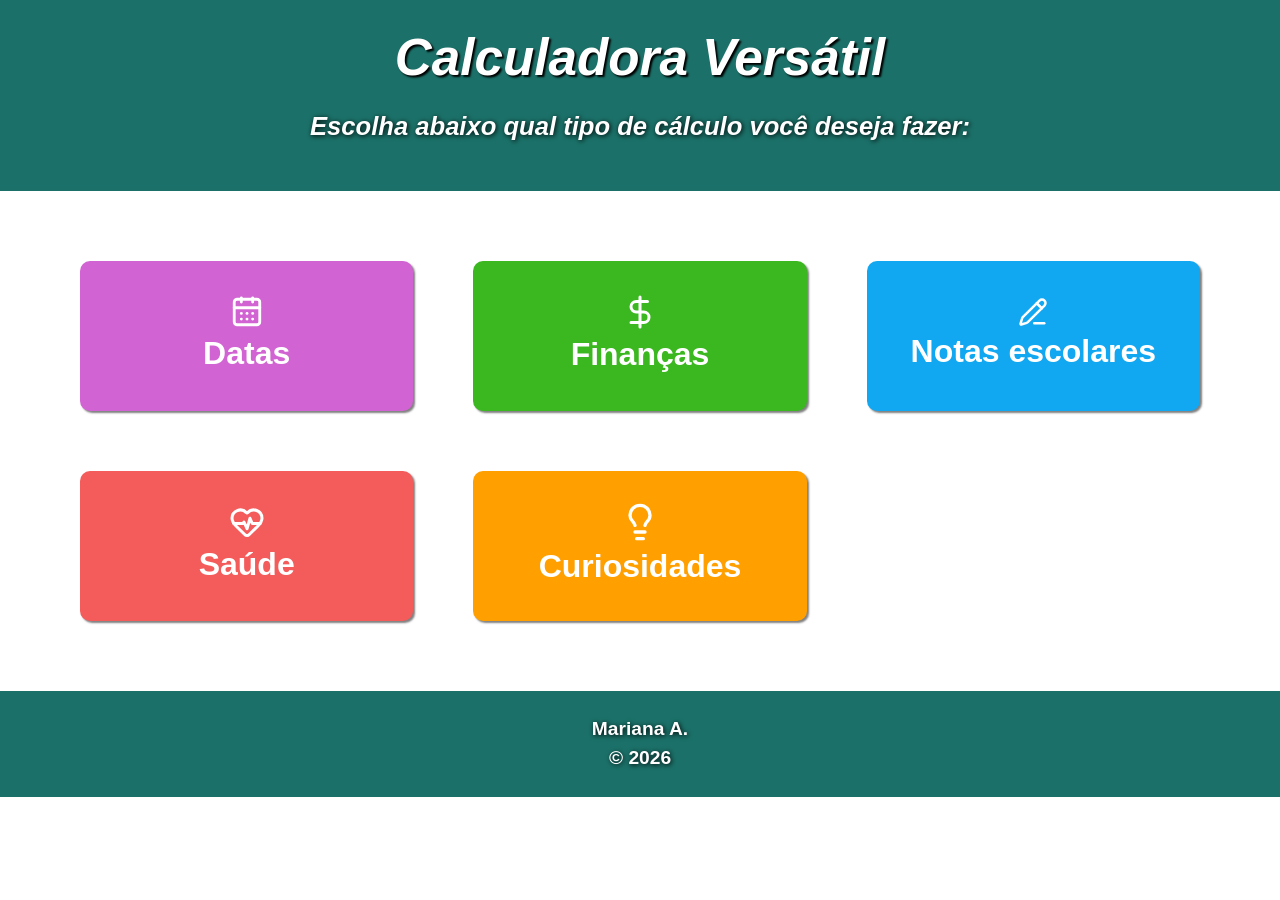
<file: index.html>
<!DOCTYPE html>
<html lang="pt-br">
<head>
    <meta charset="UTF-8">
    <meta name="viewport" content="width=device-width, initial-scale=1.0">
    <title>Calculadora Versátil</title>
    <link rel="stylesheet" href="CSS/global.css">
    
</head>
<body>
    <h1>Calculadora Versátil<p class="texto">Escolha abaixo qual tipo de cálculo você deseja fazer:</p></h1>
    <div class="opcoes">
        <a href="Pages/datas.html" class="botao lilas"><svg xmlns="http://www.w3.org/2000/svg" width="34" height="34" viewBox="0 0 24 24" fill="none" stroke="currentColor" stroke-width="2" stroke-linecap="round" stroke-linejoin="round" class="lucide lucide-calendar-days preview-icon"><path d="M8 2v3"/><path d="M16 2v3"/><rect x="3" y="3" width="18" height="18" rx="2"/><path d="M3 9h18"/><path d="M8 13h.01"/><path d="M12 13h.01"/><path d="M16 13h.01"/><path d="M8 17h.01"/><path d="M12 17h.01"/><path d="M16 17h.01"/></svg>Datas</a>
        <a href="Pages/financas.html" class="botao verde"><svg xmlns="http://www.w3.org/2000/svg" width="36" height="36" viewBox="0 0 24 24" fill="none" stroke="currentColor" stroke-width="2" stroke-linecap="round" stroke-linejoin="round" class="lucide lucide-dollar-sign preview-icon"><line x1="12" x2="12" y1="2" y2="22"/><path d="M17 5H9.5a3.5 3.5 0 0 0 0 7h5a3.5 3.5 0 0 1 0 7H6"/></svg>Finanças</a>
        <a href="Pages/notas.html" class="botao azul"><svg xmlns="http://www.w3.org/2000/svg" width="30" height="30" viewBox="0 0 24 24" fill="none" stroke="currentColor" stroke-width="2" stroke-linecap="round" stroke-linejoin="round" class="lucide lucide-pencil-line preview-icon"><path d="M13 21h8"/><path d="m15 5 4 4"/><path d="M21.174 6.812a1 1 0 0 0-3.986-3.987L3.842 16.174a2 2 0 0 0-.5.83l-1.321 4.352a.5.5 0 0 0 .623.622l4.353-1.32a2 2 0 0 0 .83-.497z"/></svg>Notas escolares</a>
        <a href="Pages/saude.html" class="botao vermelho"><svg xmlns="http://www.w3.org/2000/svg" width="36" height="36" viewBox="0 0 24 24" fill="none" stroke="currentColor" stroke-width="2" stroke-linecap="round" stroke-linejoin="round" class="lucide lucide-heart-pulse preview-icon"><path d="M2 9.5a5.5 5.5 0 0 1 9.591-3.676.56.56 0 0 0 .818 0A5.49 5.49 0 0 1 22 9.5c0 2.29-1.5 4-3 5.5l-5.492 5.313a2 2 0 0 1-3 .019L5 15c-1.5-1.5-3-3.2-3-5.5"/><path d="M3.22 13H9.5l.5-1 2 4.5 2-7 1.5 3.5h5.27"/></svg>Saúde</a>       
        <a href="Pages/curiosidades.html" class="botao laranja"><svg xmlns="http://www.w3.org/2000/svg" width="40" height="40" viewBox="0 0 24 24" fill="none" stroke="currentColor" stroke-width="2" stroke-linecap="round" stroke-linejoin="round" class="lucide lucide-lightbulb preview-icon"><path d="M15 14c.2-1 .7-1.7 1.5-2.5 1-.9 1.5-2.2 1.5-3.5A6 6 0 0 0 6 8c0 1 .2 2.2 1.5 3.5.7.7 1.3 1.5 1.5 2.5"/><path d="M9 18h6"/><path d="M10 22h4"/></svg>Curiosidades</a>       
    </div>

    <footer>
        <p>Mariana A.<br>
           © 2026</p>
    </footer>
    
</body>
</html>
</file>
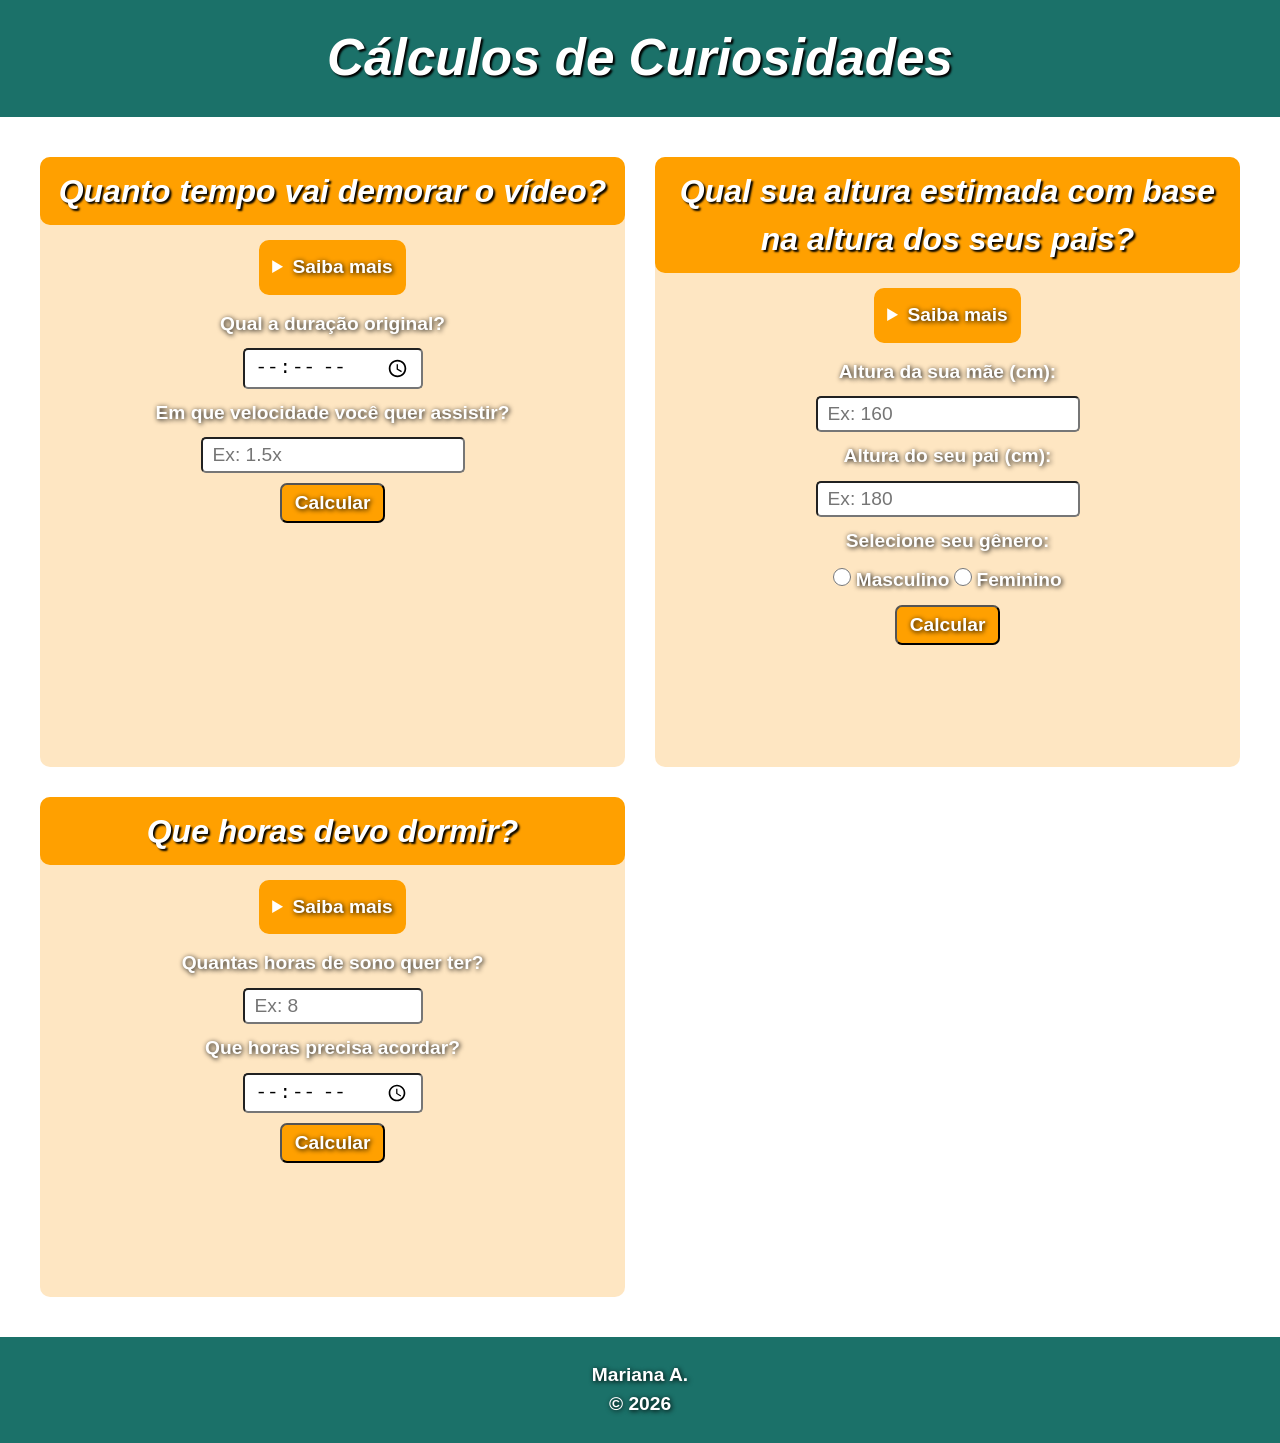
<file: Pages/curiosidades.html>
<!DOCTYPE html>
<html lang="pt-br">
<head>
    <meta charset="UTF-8">
    <meta name="viewport" content="width=device-width, initial-scale=1.0">
    <title>Cálculos de Curiosidades</title>
    <link rel="stylesheet" href="../CSS/global.css">
    <link rel="stylesheet" href="../CSS/curiosidades.css">
</head>
<body>
    <h1>Cálculos de Curiosidades</h1>
    <div class="geral">
        <div class="card">
            <h2>Quanto tempo vai demorar o vídeo?</h2>
            <div>
                <details>
                    <summary>Saiba mais</summary>
                    <p>Use este campo para calcular quantos minutos ou horas vai demorar para assistir algo em uma velocidade diferente da normal.</p>
                </details>   
            </div>      
            <form onsubmit="velocidadeVideo(); return false;"> 
                <label for="tempo-inicio">Qual a duração original?</label>
                <input id="tempo-inicio" name="tempo-inicio" type="time" required>
                <label for="velocidade">Em que velocidade você quer assistir?</label>
                <input id="velocidade" name="velocidade" type="number" placeholder="Ex: 1.5x" step="any" min="0.1" required>
                <button class="laranja">Calcular</button>
            </form>
            <div class="resposta">
                <p id="curiosidades1"></p>
            </div>
        </div>

        <div class="card">
            <h2>Qual sua altura estimada com base na altura dos seus pais?</h2>
            <div>
                <details>
                    <summary>Saiba mais</summary>
                    <p>Use este campo para calcular a altura média esperada com base na altura dos seus pais.</p>
                </details>   
            </div>    
            <form onsubmit="alturaMedia(); return false;">    
                <label for="altura-mae">Altura da sua mãe (cm):</label>
                <input id="altura-mae" name="altura-mae" type="number" placeholder="Ex: 160" min="40" required>
                <label for="altura-pai">Altura do seu pai (cm):</label>
                <input id="altura-pai" name="altura-pai" type="number" placeholder="Ex: 180" min="40" required>
                <label for="genero-masc-pais">Selecione seu gênero:</label>
                <div id="generos-pais">                
                    <input id="genero-masc-pais" name="genero" type="radio" value="masculino" required>
                    <label for="genero-masc-pais">Masculino</label>

                    <input id="genero-fem-pais" name="genero" type="radio" value="feminino">
                    <label for="genero-fem-pais">Feminino</label>
                </div>
                <button class="laranja">Calcular</button>
            </form>
            <div class="resposta">
                <p id="curiosidades2"></p>
                <p id="curiosidades2-2"></p>
            </div>
        </div>

        <div class="card">
            <h2>Que horas devo dormir?</h2>
            <div>
                <details>
                    <summary>Saiba mais</summary>
                    <p>Use este campo para calcular que horas você deve dormir para ter X horas de sono.</p>
                </details>
            </div>
            <form onsubmit="calcularHoraDormir(); return false;">
                <label for="horas-sono">Quantas horas de sono quer ter?</label>
                <input id="horas-sono" name="horas-sono" type="number" placeholder="Ex: 8" min="0.5" max="24"step="0.5" required>
                <label for="acordar-sono">Que horas precisa acordar?</label>
                <input id="acordar-sono" name="acordar-sono" type="time" required>
                <button class="laranja">Calcular</button>
            </form>
            <div class="resposta">
                <p id="curiosidades3"></p>
            </div>
        </div>
    </div>

    <footer>
        <p>Mariana A.<br>
           © 2026</p>
    </footer>
    <script src="../JS/curiosidades.js"></script>
</body>
</html>
</file>
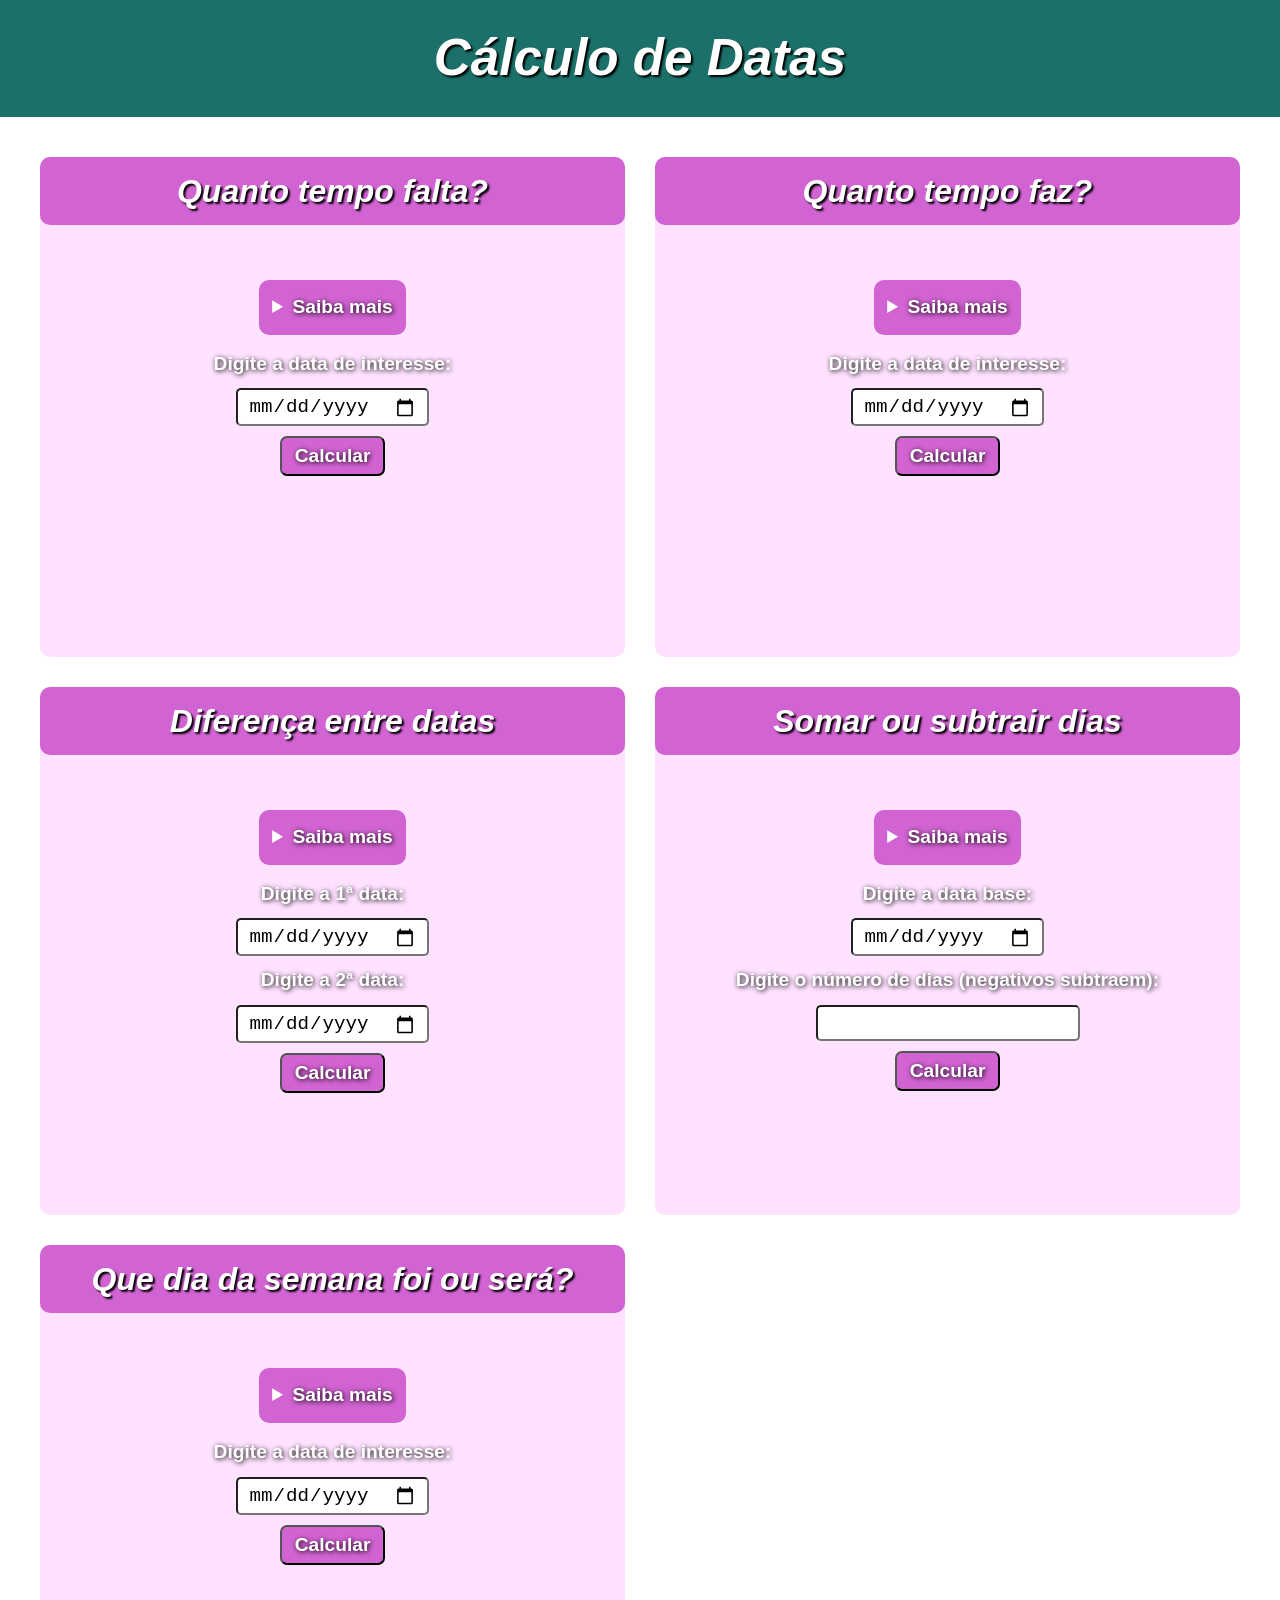
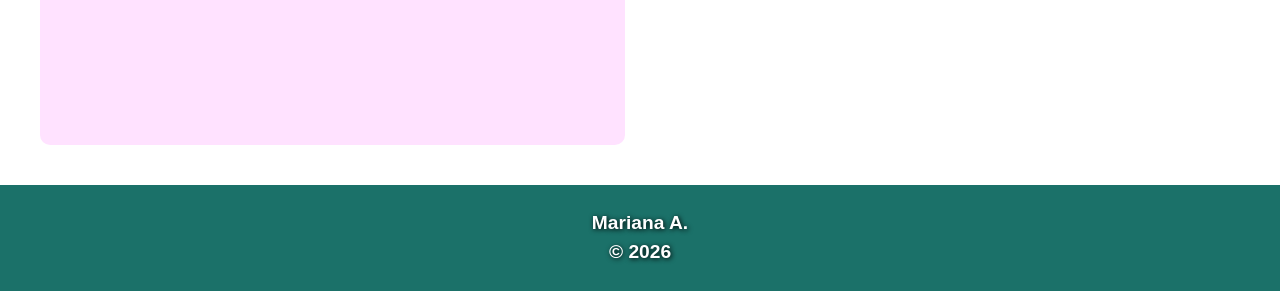
<file: Pages/datas.html>
<!DOCTYPE html>
<html lang="pt-br">
<head>
    <meta charset="UTF-8">
    <meta name="viewport" content="width=device-width, initial-scale=1.0">
    <title>Cálculo de Datas</title>
    <link rel="stylesheet" href="../CSS/global.css">
    <link rel="stylesheet" href="../CSS/datas.css">
</head>
<body>
    <h1>Cálculo de Datas</h1>
    <div class="geral">
        <div class="card">
            <h2>Quanto tempo falta?</h2>
            <div>
                <details>
                    <summary>Saiba mais</summary>
                    <p>Use este campo para calcular quanto tempo falta para uma data de aniversário, um feriado, uma data comemorativa, o vencimento de um produto, etc.</p>
                </details>   
            </div>
            <form onsubmit="calcularFalta(); return false;">       
                <label for="data-falta">Digite a data de interesse:</label>
                <input id="data-falta" name="data-falta" type="date" required>
                <button class="lilas">Calcular</button>
            </form>
            <div class="resposta">
                <p id="data1"></p>
                <p id="data1-2"></p>
            </div>
        </div>

        <div class="card">
            <h2>Quanto tempo faz?</h2>
            <div>
                <details>
                    <summary>Saiba mais</summary>
                    <p>Use este campo para calcular quantos anos alguém tem ou quanto tempo faz que algo aconteceu, etc.</p>
                </details>
            </div>
            <form onsubmit="calcularFaz(); return false;">
                <label for="data-tempofaz">Digite a data de interesse:</label>
                <input id="data-tempofaz" name="data-tempofaz" type="date" required>
                <button class="lilas">Calcular</button>
            </form>
            <div class="resposta">
                <p id="data2"></p>
                <p id="data2-2"></p>
            </div>
        </div>

        <div class="card">
            <h2>Diferença entre datas</h2>
            <div>
                <details>
                    <summary>Saiba mais</summary>
                    <p>Use este campo para calcular qual a diferença entre duas datas. Serve para calcular a diferença de idade entre duas pessoas, quantos anos alguém tinha em certa data, quanto que algo durou, etc.</p>
                </details>
            </div>
            <form onsubmit="calcularDiferenca(); return false;">
                <label for="data-diferenca1">Digite a 1ª data:</label>
                <input id="data-diferenca1" name="data-diferenca1" type="date" required>
                <label for="data-diferenca2">Digite a 2ª data:</label>
                <input id="data-diferenca2" name="data-diferenca2" type="date" required>
                <button class="lilas">Calcular</button>
            </form>
            <div class="resposta">
                <p id="data3"></p>
                <p id="data3-2"></p>
            </div>
        </div>
        
        <div class="card">
            <h2>Somar ou subtrair dias</h2>
            <div>
                <details>
                    <summary>Saiba mais</summary>
                    <p>Use este campo para calcular a data resultante ao somar ou subtrair dias de uma data específica.</p>    
                </details>       
            </div>
            <form onsubmit="calcularDias(); return false;">
                <label for="data-base">Digite a data base:</label>
                <input id="data-base" name="data-base" type="date" required>
                <label for="dias">Digite o número de dias (negativos subtraem):</label>
                <input id="dias" name="dias" step="1" type="number" required>
                <button class="lilas">Calcular</button>
            </form>
            <div class="resposta">
                <p id="data4"></p>
            </div>
        </div>
        <div class="card">
            <h2>Que dia da semana foi ou será?</h2>
            <div>
                <details>
                    <summary>Saiba mais</summary>
                    <p>Use este campo para calcular qual dia da semana uma data específica cai.</p>
                </details>
            </div>
            <form onsubmit="calcularDiaSemana(); return false;">
                <label for="data-dia">Digite a data de interesse:</label>
                <input id="data-dia" name="data-dia" type="date" required>
                <button class="lilas">Calcular</button>
            </form>
            <div class="resposta">
                <p id="data5"></p>
            </div>
        </div>
    </div>

    <footer>
        <p>Mariana A.<br>
           © 2026</p>
    </footer>

    <script src="../JS/datas.js"></script>
</body>
</html>
</file>
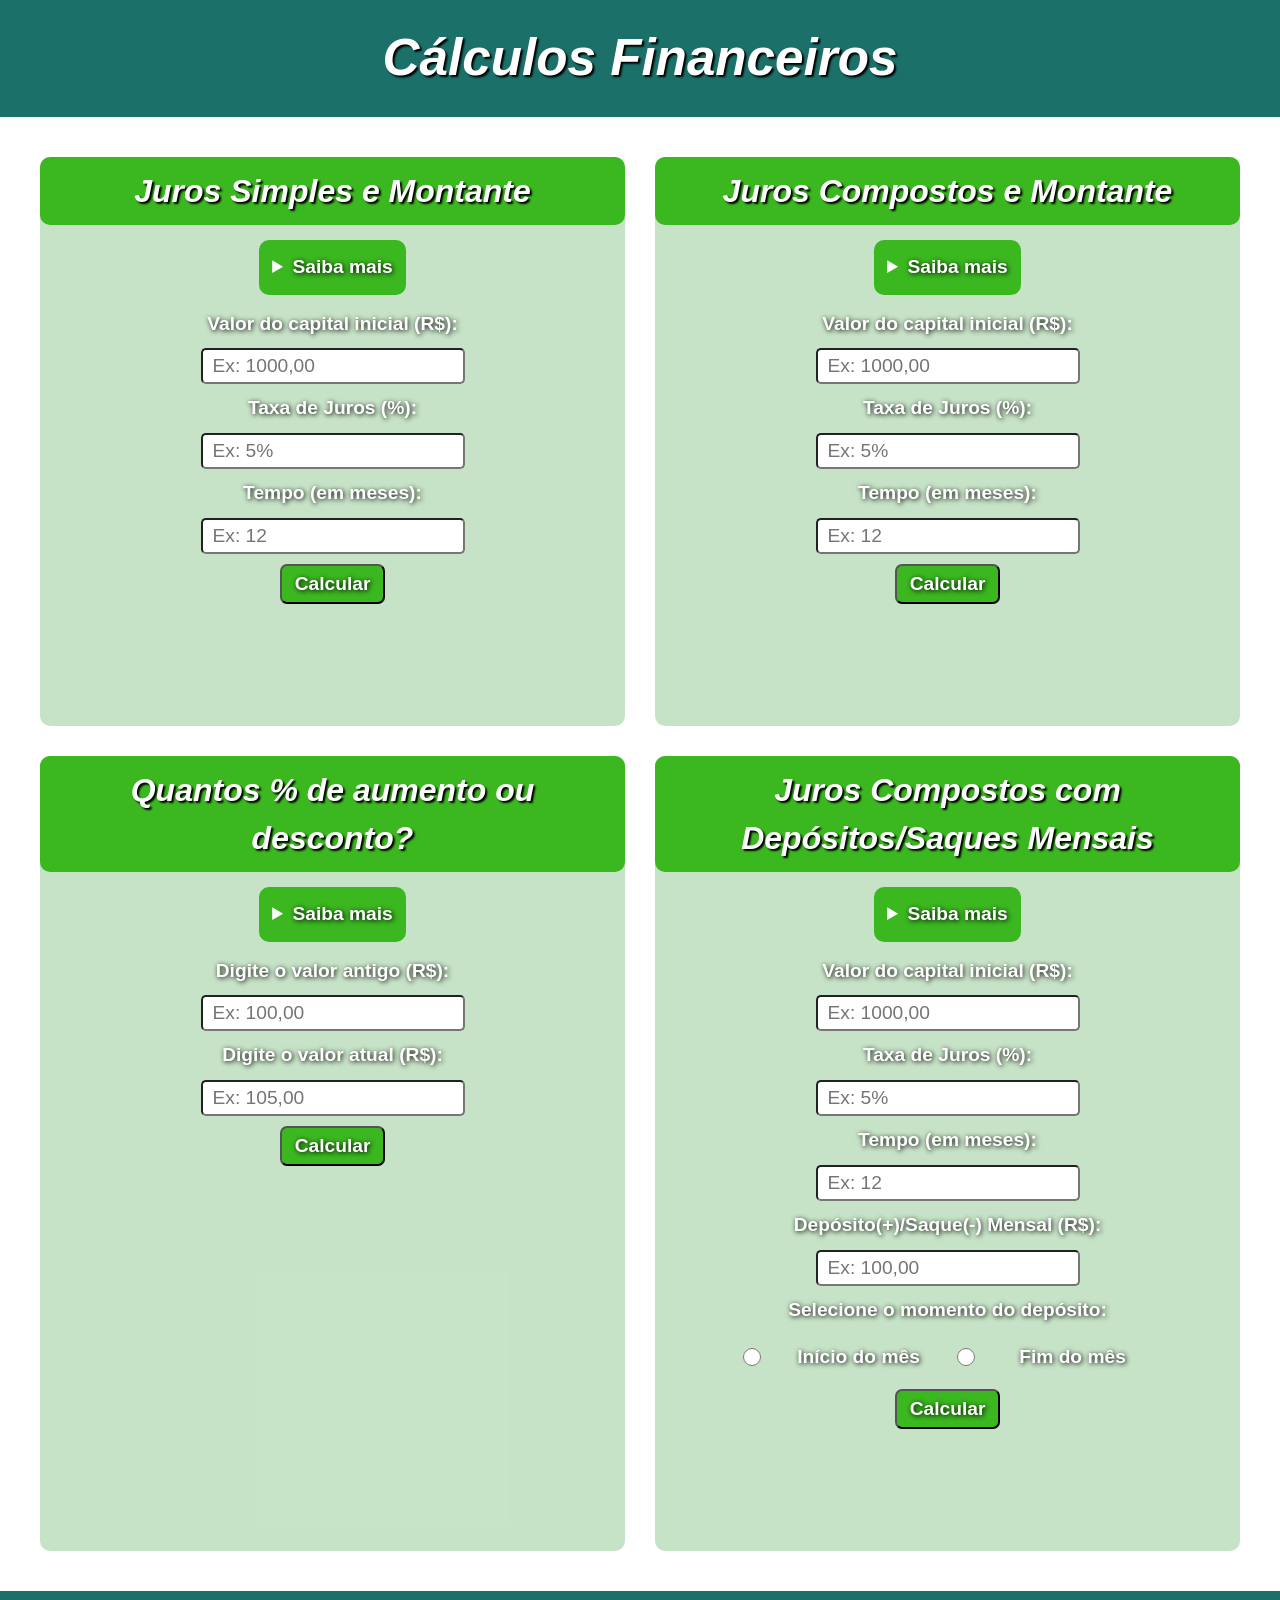
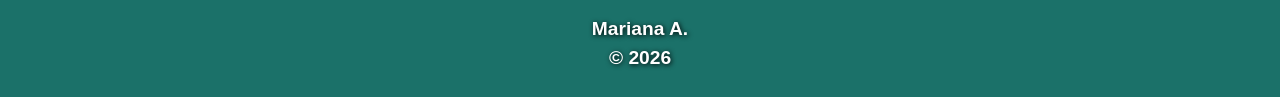
<file: Pages/financas.html>
<!DOCTYPE html>
<html lang="pt-br">
<head>
    <meta charset="UTF-8">
    <meta name="viewport" content="width=device-width, initial-scale=1.0">
    <title>Cálculos Financeiros</title>
    <link rel="stylesheet" href="../CSS/global.css">
    <link rel="stylesheet" href="../CSS/financas.css">
</head>
<body>
    <h1>Cálculos Financeiros</h1>
    <div class="geral">
        <div class="card">
            <h2>Juros Simples e Montante</h2>
            <div>
                <details>
                    <summary>Saiba mais</summary>
                    <p>Use este campo para calcular juros simples mês a mês de operações financeiras e o montante final.</p>
                </details>   
            </div>     
            <form onsubmit="calcularJurosSimples(); return false;">   
                <label for="j-simples">Valor do capital inicial (R$):</label>
                <input id="j-simples" name="j-simples" type="number" placeholder="Ex: 1000,00" step="0.01" min="0.01" required>
                <label for="taxa">Taxa de Juros (%):</label>
                <input id="taxa" name="taxa" type="number" placeholder="Ex: 5%" step="0.01" min="0.01" required>
                <label for="tempo">Tempo (em meses):</label>
                <input id="tempo" name="tempo" type="number" placeholder="Ex: 12" step="1" min="1" required>
                <button class="verde">Calcular</button>
            </form>
            <div class="resposta">
                <p id="financas1"></p>
                <p id="financas1-2"></p>
            </div>
        </div>

        <div class="card">
            <h2>Juros Compostos e Montante</h2>
            <div>
                <details>
                    <summary>Saiba mais</summary>
                    <p>Use este campo para calcular juros compostos mês a mês de operações financeiras e o montante final.</p>
                </details>   
            </div>      
            <form onsubmit="calcularJurosCompostos(); return false;"> 
                <label for="j-compostos">Valor do capital inicial (R$):</label>
                <input id="j-compostos" name="j-compostos" type="number" placeholder="Ex: 1000,00" step="0.01" min="0.01" required>
                <label for="taxa2">Taxa de Juros (%):</label>
                <input id="taxa2" name="taxa2" type="number" placeholder="Ex: 5%" step="0.01" min="0.01" required>
                <label for="tempo2">Tempo (em meses):</label>
                <input id="tempo2" name="tempo2" type="number" placeholder="Ex: 12" step="1" min="1" required>
                <button class="verde">Calcular</button>
            </form>
            <div class="resposta">
                <p id="financas2"></p>
                <p id="financas2-2"></p>
            </div>
        </div>

        <div class="card">
            <h2>Quantos % de aumento ou desconto?</h2>
            <div>
                <details>
                    <summary>Saiba mais</summary>
                    <p>Use este campo para calcular quantos porcento algo teve de aumento ou desconto (produtos, salários).</p>
                </details>
            </div>
            <form onsubmit="calcularPercentual(); return false;">
                <label for="valor-inicial">Digite o valor antigo (R$):</label>
                <input id="valor-inicial" name="valor-inicial" type="number" placeholder="Ex: 100,00" step="0.01" min="0.01" required>
                <label for="valor-final">Digite o valor atual (R$):</label>
                <input id="valor-final" name="valor-final" type="number" placeholder="Ex: 105,00" step="0.01" min="0.01" required>
                <button class="verde">Calcular</button>
            </form>
            <div class="resposta">
                <p id="financas3"></p>
            </div>
        </div>
        
        <div class="card">
            <h2>Juros Compostos com Depósitos/Saques Mensais</h2>
            <div>
                <details>
                    <summary>Saiba mais</summary>
                    <p>Use este campo para calcular o rendimento de um investimento ao longo do tempo levando em consideração entradas e saídas mensais médias de dinheiro. Ex: conta Poupança.</p>    
                </details>       
            </div>
            <form onsubmit="calcularJurosDepositos(); return false;"> 
                <label for="j-compostos2">Valor do capital inicial (R$):</label>
                <input id="j-compostos2" name="j-compostos2" type="number" placeholder="Ex: 1000,00" step="0.01" min="0.01" required>
                <label for="taxa3">Taxa de Juros (%):</label>
                <input id="taxa3" name="taxa3" type="number" placeholder="Ex: 5%" step="0.01" min="0.01" required>
                <label for="tempo3">Tempo (em meses):</label>
                <input id="tempo3" name="tempo3" type="number" placeholder="Ex: 12" step="1" min="1" required>
                <label for="deposito">Depósito(+)/Saque(-) Mensal (R$):</label>
                <input id="deposito" name="deposito" type="number" placeholder="Ex: 100,00" step="0.01" required>
                <label for="data_depostito">Selecione o momento do depósito:</label>
                <div id="data_depostito">                
                    <input id="deposito_inicio" name="deposito_mes" type="radio" value="deposito_inicio" required>
                    <label for="deposito_inicio">Início do mês</label>

                    <input id="deposito_fim" name="deposito_mes" type="radio" value="deposito_fim" required>
                    <label for="deposito_fim">Fim do mês</label>
                </div>
                <button class="verde">Calcular</button>
            </form>
            <div class="resposta">
                <p id="financas4"></p>
                <p id="financas4-2"></p>
            </div>
        </div>
    </div>

    

    <footer>
        <p>Mariana A.<br>
           © 2026</p>
    </footer>

    <script src="../JS/financas.js"></script>
</body>
</html>
</file>
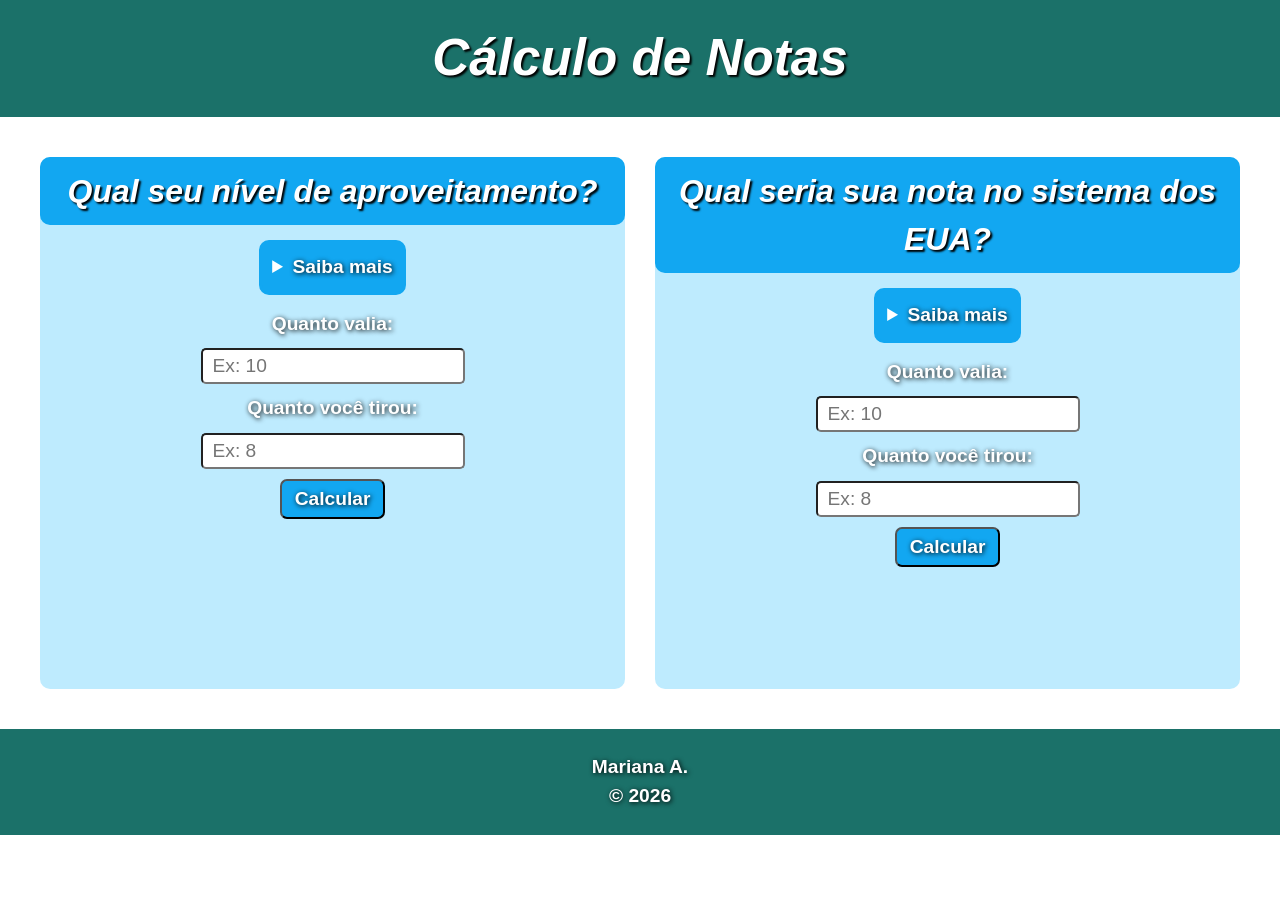
<file: Pages/notas.html>
<!DOCTYPE html>
<html lang="pt-br">
<head>
    <meta charset="UTF-8">
    <meta name="viewport" content="width=device-width, initial-scale=1.0">
    <title>Cálculo de Notas</title>
    <link rel="stylesheet" href="../CSS/global.css">
    <link rel="stylesheet" href="../CSS/notas.css">
</head>
<body>
    <h1>Cálculo de Notas</h1>
    <div class="geral">
        <div class="card">
            <h2>Qual seu nível de aproveitamento?</h2>
            <div>
                <details>
                    <summary>Saiba mais</summary>
                    <p>Use este campo para calcular em porcentagem qual o nível de aproveitamento de uma prova, trabalho, disciplina, etc.</p>
                </details>   
            </div> 
            <form onsubmit="AproveitamentoAluno(); return false;">     
                <label for="nota-total">Quanto valia:</label>
                <input id="nota-total" name="nota-total" type="number" step="any" placeholder="Ex: 10" min="0" required>
                <label for="nota-obtida">Quanto você tirou:</label>
                <input id="nota-obtida" name="nota-obtida" type="number" step="any" placeholder="Ex: 8" min="0" required>
                <button class="azul">Calcular</button>
            </form>
            <div class="resposta">
                <p id="notas1"></p>
                <p id="notas1-1"></p>
            </div>
        </div>

        <div class="card">
            <h2>Qual seria sua nota no sistema dos EUA?</h2>
            <div>
                <details>
                    <summary>Saiba mais</summary>
                    <p>Use este campo para calcular qual nota alfabética você tiraria se estivesse nos EUA.</p>
                </details>   
            </div>    
            <form onsubmit="NotaEUA(); return false;">   
                <label for="nota-total2">Quanto valia:</label>
                <input id="nota-total2" name="nota-total2" type="number" step="any"placeholder="Ex: 10" min="0" required>
                <label for="nota-obtida2">Quanto você tirou:</label>
                <input id="nota-obtida2" name="nota-obtida2" type="number" step="any" placeholder="Ex: 8" min="0" required>
                <button class="azul">Calcular</button>
            </form>
            <div class="resposta">
                <p id="notas2"></p>
                <p id="notas2-1"></p>
            </div>
        </div>
    </div>

    <footer>
        <p>Mariana A.<br>
           © 2026</p>
    </footer>
    <script src="../JS/notas.js"></script>
</body>
</html>
</file>
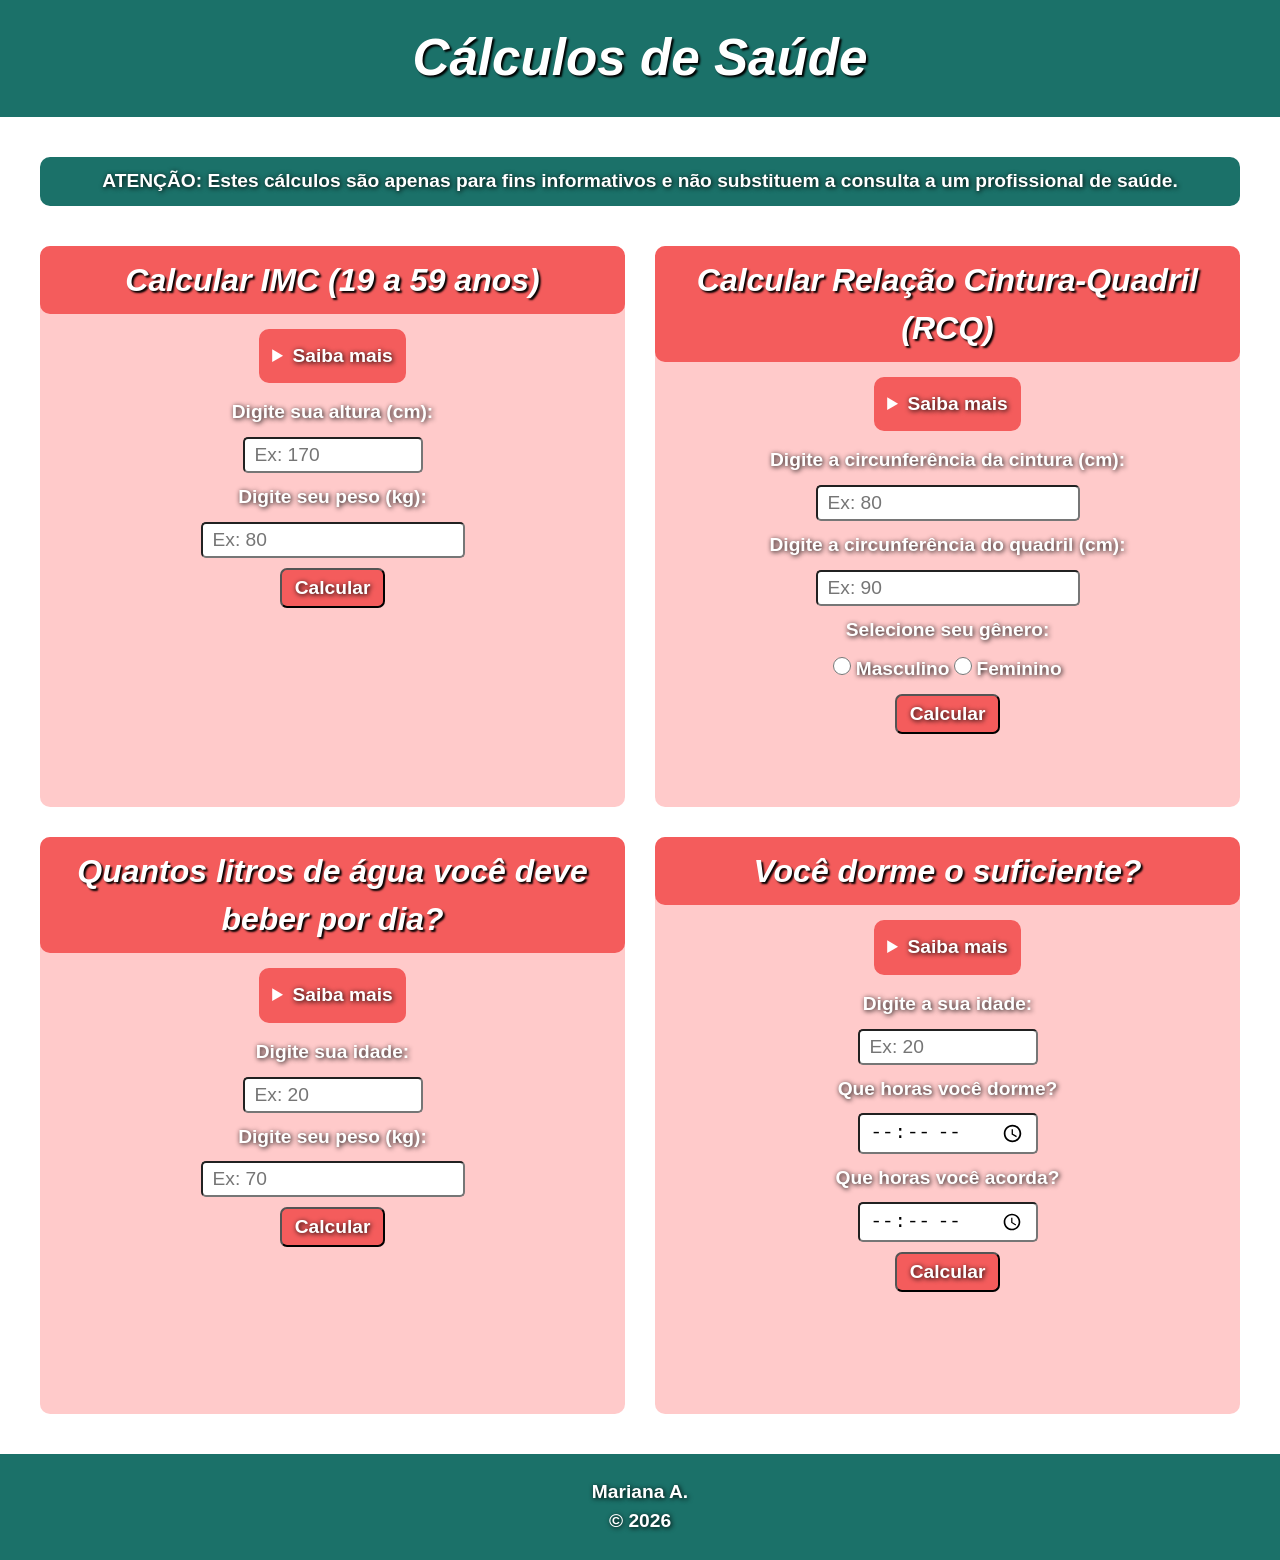
<file: Pages/saude.html>
<!DOCTYPE html>
<html lang="pt-br">
<head>
    <meta charset="UTF-8">
    <meta name="viewport" content="width=device-width, initial-scale=1.0">
    <title>Cálculos de Saúde</title>
    <link rel="stylesheet" href="../CSS/global.css">
    <link rel="stylesheet" href="../CSS/saude.css">
</head>
<body>
    <h1>Cálculos de Saúde</h1>
    <p class="aviso"> ATENÇÃO: Estes cálculos são apenas para fins informativos e não substituem a consulta a um profissional de saúde.</p>
    <div class="geral">
        <div class="card">
            <h2>Calcular IMC (19 a 59 anos)</h2>
            <div>
                <details>
                    <summary>Saiba mais</summary>
                    <p>Use este campo para calcular o seu Índice de Massa Corporal (IMC).</p>
                </details>   
            </div>     
            <form onsubmit="calcularIMC(); return false;">   
                <label for="altura">Digite sua altura (cm):</label>
                <input id="altura" name="altura" type="number" placeholder="Ex: 170" min="10" max="250" required>
                <label for="peso">Digite seu peso (kg):</label>
                <input id="peso" name="peso" type="number" placeholder="Ex: 80" min="0.5" max="500" step="any" required>
                <button class="vermelho">Calcular</button>
            </form>
            <div class="resposta">
                <p id="saude1"></p>
                <p id="saude1-1"></p>
            </div>
        </div>

        <div class="card">
            <h2>Calcular Relação Cintura-Quadril (RCQ)</h2>
            <div>
                <details>
                    <summary>Saiba mais</summary>
                    <p>Use este campo para calcular sua relação cintura-quadril, que avalia a quantidade de gordura abdominal e o risco de doenças do coração e diabetes.</p>
                </details>
            </div>
            <form onsubmit="calcularRCQ(); return false;">
                <label for="cintura">Digite a circunferência da cintura (cm):</label>
                <input id="cintura" name="cintura" type="number" placeholder="Ex: 80" min="20" max="200" step="any" required>
                <label for="quadril">Digite a circunferência do quadril (cm):</label>
                <input id="quadril" name="quadril" type="number" placeholder="Ex: 90" min="30" max="250" step="any" required>
                <label for="genero-masc">Selecione seu gênero:</label>
                <div id="generos-rcq">                
                    <input id="genero-masc-rcq" name="genero" type="radio" value="masculino" required>
                    <label for="genero-masc-rcq">Masculino</label>

                    <input id="genero-fem-rcq" name="genero" type="radio" value="feminino" required>
                    <label for="genero-fem-rcq">Feminino</label>
                </div>
                <button class="vermelho">Calcular</button>
            </form>
            <div class="resposta">
                <p id="saude2"></p>
            </div>
        </div>

        <div class="card">
            <h2>Quantos litros de água você deve beber por dia?</h2>
            <div>
                <details>
                    <summary>Saiba mais</summary>
                    <p>Use este campo para calcular quanto de água você deve beber de acordo com sua idade e seu peso.</p>
                </details>
            </div>
            <form onsubmit ="calcularAgua(); return false;">
                <label for="idade-agua">Digite sua idade:</label>
                <input id="idade-agua" name="idade-agua" type="number" placeholder="Ex: 20" min="0" max="120" required>
                <label for="peso-agua">Digite seu peso (kg):</label>
                <input id="peso-agua" name="peso-agua" type="number" placeholder="Ex: 70" min="1" max="500" step="any" required>
                <button class="vermelho">Calcular</button>
            </form>
            <div class="resposta">
                <p id="saude3"></p>
            </div>
        </div>
        
        <div class="card">
            <h2>Você dorme o suficiente?</h2>
            <div>
                <details>
                    <summary>Saiba mais</summary>
                    <p>Use este campo para calcular se você está dormindo a quantidade de horas suficientes para a sua faixa etária.</p>    
                </details>       
            </div>
            <form onsubmit="calcularSono(); return false;">
                <label for="idade-sono">Digite a sua idade:</label>
                <input id="idade-sono" name="idade-sono" type="number" placeholder="Ex: 20" min="0" max="120" required>
                <label for="dorme">Que horas você dorme?</label>
                <input id="dorme" name="dorme" type="time" required>
                <label for="acorda">Que horas você acorda?</label>
                <input id="acorda" name="acorda" type="time" required>
                <button class="vermelho">Calcular</button>
            </form>
            <div class="resposta">
                <p id="saude4"></p>
                <p id="saude4-1"></p>
            </div>
        </div>
    </div>

    <footer>
        <p>Mariana A.<br>
           © 2026</p>
    </footer>

    <script src="../JS/saude.js"></script>
</body>
</html>
</file>
<file: CSS/global.css>
* {
    box-sizing: border-box;
}
body {
    margin: 0;
    text-align: center;
}
:root {
    --fonte-titulo: clamp(2.2rem, 4vw, 3.8rem);
    --fonte-texto: clamp(1.7rem, 2.5vw, 2.3rem);
    --fonte-p: clamp(1rem, 1.5vw, 1.35rem);
    --borda: 10px;
    --lilas: rgb(210, 99, 210);
    --verde: rgb(59, 183, 32);
    --verde-musgo: rgb(27, 113, 105);
    --azul: rgb(18, 167, 241);
    --vermelho: rgb(244, 92, 92);
    --laranja: rgb(255, 160, 0);
    --preto: black;
    --branco: white;
}

* {
    box-sizing: border-box;
}

body {
    margin: 0;
    text-align: center;
    font-family: Arial, Helvetica, sans-serif;
    line-height: 1.5;
}

h1 {
    font-size: var(--fonte-titulo);
    text-shadow: 2px 2px 2px black;
    font-style: italic;
    color: var(--branco);
    font-weight: bold;
    background: var(--verde-musgo);
    padding: 20px clamp(16px, 4vw, 40px);
    margin-top: 0;
}

h2 {
    font-size: var(--fonte-texto);
    text-shadow: 2px 2px 2px black;
    font-style: italic;
    color: var(--branco);
    padding: 10px;
    border-radius: var(--borda);
}
.texto {
    font-size: clamp(1.1rem, 2vw, 1.8rem);
    color: var(--branco);
    margin-top: 10px;
}
.opcoes {
    display: grid;
    grid-template-columns: repeat(3, minmax(0, 1fr));
    margin: 70px 80px;
    align-items: center;
    gap: 60px;
}
.botao {
    display: flex;
    flex-flow: column;
    align-items: center;
    justify-content: center;
    border-radius: var(--borda);
    box-shadow: 2px 2px 2px gray;
    min-height: 150px;
    padding: 20px;
}
.opcoes a {
    text-decoration: none;
    font-size: var(--fonte-texto);
    font-weight: bold;
    color: var(--branco);
}
footer {
    background: rgb(27, 113, 105);
    color: var(--branco);
    padding: 5px;
    font-size: clamp(1rem, 1.2vw, 1.25rem);
    align-items: center;
}
.vermelho {
    background: rgb(244, 92, 92);
}
.vermelho:hover {
    background: rgb(204, 68, 68);
}
.verde {
    background: rgb(59, 183, 32);
}
.verde:hover {
    background: rgb(46, 151, 22);
}
.azul {
    background: rgb(18, 167, 241);
}
.azul:hover {
    background: rgb(11, 140, 204);
}
.lilas {
    background: rgb(210, 99, 210);
}
.lilas:hover {
    background: rgb(181, 79, 181);
}
.laranja {
    background: rgb(255, 160, 0);
}
.laranja:hover {
    background: rgb(204, 128, 0);
}

.geral {
    display: grid;
    grid-template-columns: 1fr 1fr;
    margin: 40px;
    gap: 30px;
}

.card {
    display: flex;
    flex-flow: column wrap;   
    text-align: center;
    border-radius: var(--borda);
    min-height: 500px;
    row-gap: 15px;
}

.card h2 {
    margin: 0;
}

.card > * {
    margin-inline: auto;
}
.card details, summary p, p, label, button {
    color: var(--branco);
    font-size: var(--fonte-p);
    text-shadow: 1px 1px 5px var(--preto);
    font-weight: bold;
}

details {
    display: inline-block;
    cursor: pointer;
    border-radius: var(--borda);   
    padding: 10px;
}

input {
    width: fit-content;
    min-width: 180px;
    max-width: 100%;
    padding: 5px 10px;
    font-size: var(--fonte-p);
    border-radius: 5px;
}
button {
    width: fit-content;
    padding: 7px 13px;
    border-radius: 7px;
}
form {
    display: flex;
    flex-flow: column wrap;
    row-gap: 10px;
    align-items: center;
    width: 100%;
}

#data_depostito {
    display: flex;
    flex-wrap: wrap;
    justify-content: center;
    align-items: center;
    gap: 14px 18px;
    width: 100%;
    max-width: 420px;
    margin: 0 auto;
    padding: 8px 0;
}

#data_depostito label {
    display: inline-flex;
    align-items: center;
    justify-content: center;
    gap: 8px;
    min-width: 160px;
    font-size: var(--fonte-p);
    color: var(--branco);
    text-shadow: 1px 1px 5px var(--preto);
    font-weight: bold;
    cursor: pointer;
    text-align: center;
}

input[type="radio"] {
    width: 18px;
    height: 18px;
    min-width: 18px;
    margin: 0;
    accent-color: var(--verde-musgo);
}

.resposta {
    display: flex;
    flex-flow: column wrap;
    row-gap: 10px;
    align-items: center;
    width: 100%;
    border-radius: var(--borda);
    padding: 10px;
}
.aviso {
    background: var(--verde-musgo);
    padding: 10px;
    border-radius: var(--borda);
    margin: 40px;
}

@media (max-width: 900px) {
    .opcoes {
        grid-template-columns: repeat(2, minmax(0, 1fr));
        margin: 40px 24px;
        gap: 24px;
    }

    .geral {
        grid-template-columns: 1fr;
        margin: 20px 16px;
        gap: 20px;
    }

    .card {
        min-height: unset;
    }
}

@media (max-width: 520px) {
    h1 {
        padding: 18px 12px;
    }

    .texto {
        font-size: 1.1rem;
    }

    .opcoes {
        grid-template-columns: 1fr;
        margin: 20px 16px;
        gap: 16px;
    }

    .botao {
        min-height: 110px;
        padding: 14px;
    }

    .opcoes a {
        font-size: clamp(1.2rem, 5vw, 1.8rem);
    }

    .card {
        padding: 10px 0;
    }

    input,
    button {
        width: min(100%, 280px);
    }

    form {
        padding: 0 10px;
    }

    #data_depostito {
        flex-direction: column;
        align-items: center;
        gap: 10px;
        max-width: 100%;
    }

    #data_depostito label {
        width: 100%;
        justify-content: center;
        min-width: 0;
    }
}
</file>
<file: CSS/curiosidades.css>
h2 {
    background: var(--laranja);
}
details {   
    background: var(--laranja);
    border: 3px solid var(--laranja);
    
}
.card {
    background: rgba(252, 172, 53, 0.3);
}
#generos {
    display: flex;
    flex-direction: row;
    gap: 10px;
}
</file>
<file: CSS/datas.css>
h2 {
    background: var(--lilas);
}
details {   
    background: var(--lilas);
    border: 3px solid var(--lilas);
    margin-top: 40px;
    
}
.card {
    background: rgb(255, 160, 255, 0.3);
}
</file>
<file: CSS/financas.css>
h2 {
    background: var(--verde);
}

details {   
    background: var(--verde);
    border: 3px solid var(--verde);
}

.card {
    background: rgba(70, 162, 72, 0.3);
}

.tabela-juros {
    border-collapse: collapse;
    margin: 10px auto;
    background: rgba(255, 255, 255, 0.08);
    box-shadow: 0 0 8px rgba(0, 0, 0, 0.2);
}

.tabela-juros th,
.tabela-juros td {
    border: 2px solid white;
    padding: 8px 12px;
    color: white;
    text-shadow: 1px 1px 3px black;
    font-weight: bold;
}

.tabela-juros th {
    background: rgba(0, 0, 0, 0.12);
}
</file>
<file: CSS/notas.css>
h2 {
    background: var(--azul);
}
details {   
    background: var(--azul);
    border: 3px solid var(--azul);
    
}
.card {
    background: rgba(40, 188, 252, 0.3);
}
</file>
<file: CSS/saude.css>
h2 {
    background: var(--vermelho);
}
details {   
    background: var(--vermelho);
    border: 3px solid var(--vermelho);
    
}
.card {
    background: rgba(254, 81, 81, 0.3);
}
#generos {
    display: flex;
    flex-direction: row;
    gap: 10px;
}
</file>
